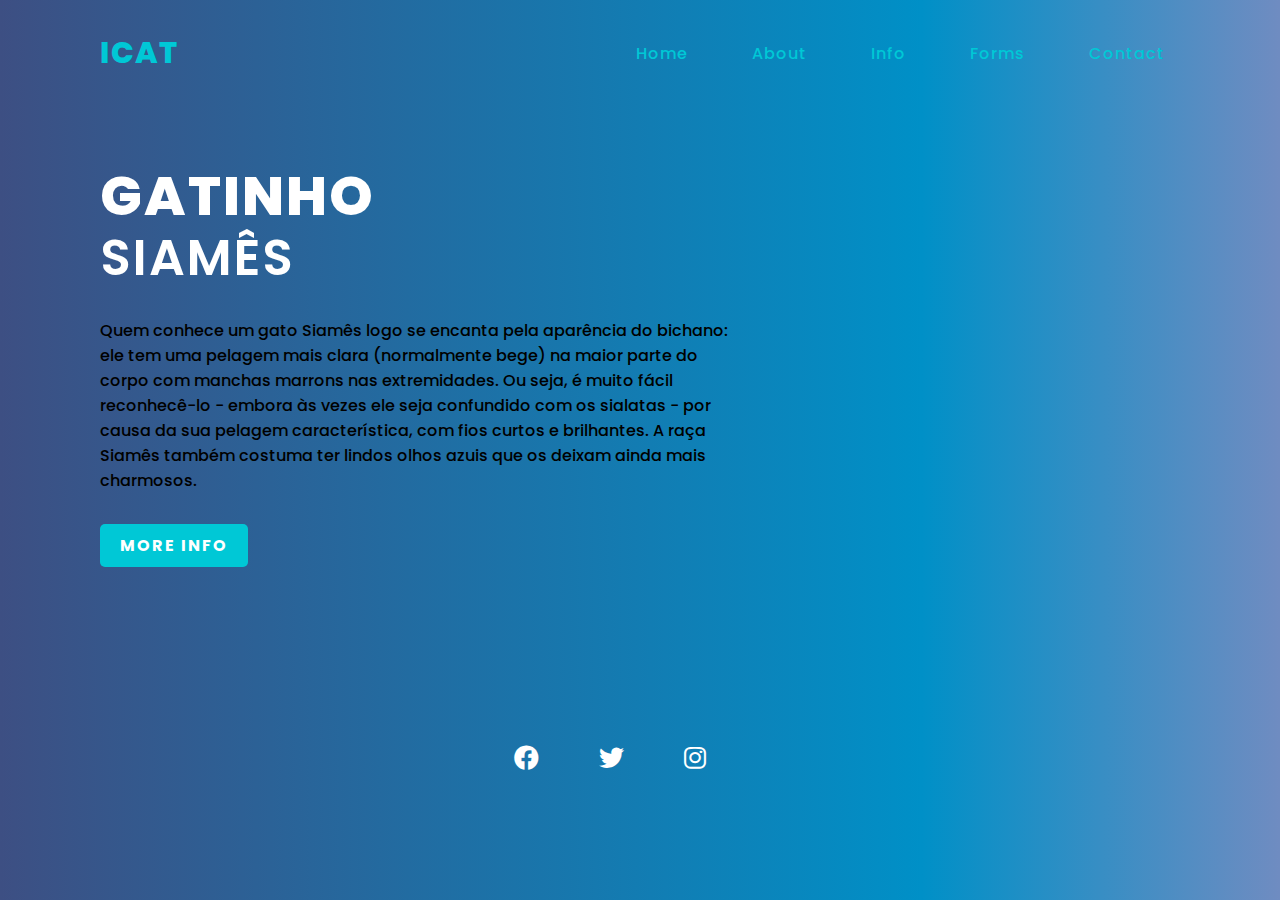
<file: index.html>
<!DOCTYPE html>
<html lang="en">
<head>

    <meta charset="UTF-8">
    <meta http-equiv="X-UA-Compatible" content="IE=edge">
    <meta name="viewport" content="width=device-width, initial-scale=1.0">
    <title>iCat</title>
    <link href="style.css" type="text/css" rel="stylesheet">
    <link href="https://cdnjs.cloudflare.com/ajax/libs/font-awesome/6.0.0-beta3/css/all.min.css" rel="stylesheet">

</head>
<body>
    
    <section>
        <input type="checkbox" id="check">
        <header>
            <h2><a href="#" class="logo">icat</a></h2>
            <div class="navigation">
                <a href="#">Home</a>
                <a href="#">About</a>
                <a href="#">Info</a>
                <a href="#">Forms</a>
                <a href="#">Contact</a>
            </div>
            <label for="check">
                <i class="fas fa-bars menu-btn"></i>
                <i class="fas fa-times close-btn"></i> 
            </label>
        </header>
        <div class="content">
            <div class="info">
                <h2>Gatinho<br><span>Siamês</span></h2>
                <p>
                    Quem conhece um gato Siamês logo se encanta pela aparência do 
                    bichano: ele tem uma pelagem mais clara (normalmente bege) na 
                    maior parte do corpo com manchas marrons nas extremidades. Ou
                    seja, é muito fácil reconhecê-lo - embora às vezes ele seja
                    confundido com os sialatas - por causa da sua pelagem característica,
                    com fios curtos e brilhantes. A raça Siamês também costuma
                    ter lindos olhos azuis que os deixam ainda mais charmosos.
                </p>
                <a href="#" class="info-btn">More Info</a>
            </div>
        </div>
        <div class="media-icons">
            <a href="#"><i class="fab fa-facebook"></i></a>
            <a href="#"><i class="fab fa-twitter"></i></a>
            <a href="#"><i class="fab fa-instagram"></i></a>
        </div>
    </section>

</body>
</html>
</file>
<file: style.css>
@import url('https://fonts.googleapis.com/css2?family=Poppins:wght@100;200;300;400;500;600;700;800;900&display=swap');

*{
    margin: 0;
    padding: 0;
    box-sizing: border-box;
    font-family: "Poppins", sans-serif;
}
section{
    position: relative;
    width: 100%;
    min-height: 100vh;
    display: flex;
    flex-direction: column;
    justify-content: flex-start;
    background: rgb(61,79,131);
    background: linear-gradient(90deg, rgba(61,79,131,1) 0%, rgba(0,144,199,1) 72%, rgba(111,140,193,1) 100%);
    background-size: cover;
    background-position: center;
}
header{
    position: relative;
    top: 0;
    width: 100%;
    padding: 30px 100px;
    display: flex;
    justify-content: space-between;
    align-items: center;
}

header .logo{
    position: relative;
    color: #00c8d6; 
    font-size: 30px;
    text-decoration: none;
    text-transform: uppercase;
    font-weight: 800;
    letter-spacing: 1px;
}

header .navigation a{
    color: #00c8d6;
    text-decoration: none;
    font-weight: 500;
    letter-spacing: 1px;
    padding: 2px 15px;
    border-radius: 20px;
    transition: 0.3s;
    transition-property: background;
}

header .navigation a:not(:last-child){
    margin-right: 30px;
}

header .navigation a:hover{
    background: #ffffff;
}

.content{
    max-width: 650px;
    margin: 60px 100px;
}

.content .info h2{
    color: #ffffff;
    font-size: 55px;
    text-transform: uppercase;
    font-weight: 800;
    letter-spacing: 2px;
    line-height: 60px;
    margin-bottom: 30px;
}

.content .info h2 span{
    color: rgb(255, 255, 255);
    font-size: 50px;
    font-weight: 600;
}

.content .info p{
    font-size: 16px;
    font-weight: 500;
    margin-bottom: 40px;
}

.content .info-btn{
    color: #fff;
    background: #00c8d6;
    text-decoration: none;
    text-transform: uppercase;
    font-weight: 700;
    letter-spacing: 2px;
    padding: 10px 20px;
    border-radius: 5px;
    transition: 0.3s;
    transition-property: background;
}

.content .info-btn:hover{
    background: #8f8167;
}

.media-icons{
    display: flex;
    justify-content: center;
    align-items: center;
    margin: auto;
}

.media-icons a{
    position: relative;
    color: #ffffff;
    font-size: 25px;
    transition: 0.3;
    transition-property: transform;
}

.media-icons a:not(last-child){
    margin-right: 60px;
}

.media-icons a:hover{
    transform: scale(1.4);
}

label{
    display: none;
}

#check{
    z-index: 3;
    display: none;
}

/* responsive styles */

@media (max-width: 960px){
    header .navigation{
        display: none;
    }
    label{
        display: block;
        font-size: 25px;
        cursor: pointer;
        transition: 0.3;
        transition-property: color;
    }
    label:hover{
        color: #00c8d6;
    }
    label .close-btn{
        display: none;
    }
    #check:checked ~ header .navigation{
        z-index: 2;
        position: fixed;
        background: rgba(114, 223, 225, 0.5);
        top: 0;
        bottom: 0;
        left: 0;
        right: 0;
        display: flex;
        flex-direction: column;
        justify-content: center;
        align-items: center;
    }

    #check:checked ~ header .navigation a{
        font-weight: 700;
        margin-right: 0;
        margin-bottom: 50px;
        letter-spacing: 2px;
    }

    #check:checked ~ header label .menu-btn{
        display: none;
    }

    #check:checked ~ header label .close-btn{
        z-index: 2;
        display: block;
        position: fixed;
    }

    label .menu-btn{
        position: absolute;
    }

    header .logo{
        position: absolute;
        bottom: -6px;
    }

    .content info h2{
        font-size: 40px;
        line-height: 50px;
    }
    .content info h2 span{
        font-size: 40px;
        font-weight: 600;
    }

    .content info p{
        font-size: 14px;
    }
}

@media (max-width: 560px){
    .content info h2{
        font-size: 35;
        line-height: 40;
    }
    .content info h2 span{
        font-size: 30px;
        font-weight: 600;
    }

    .content info p{
        font-size: 14px;
    }
}
</file>
